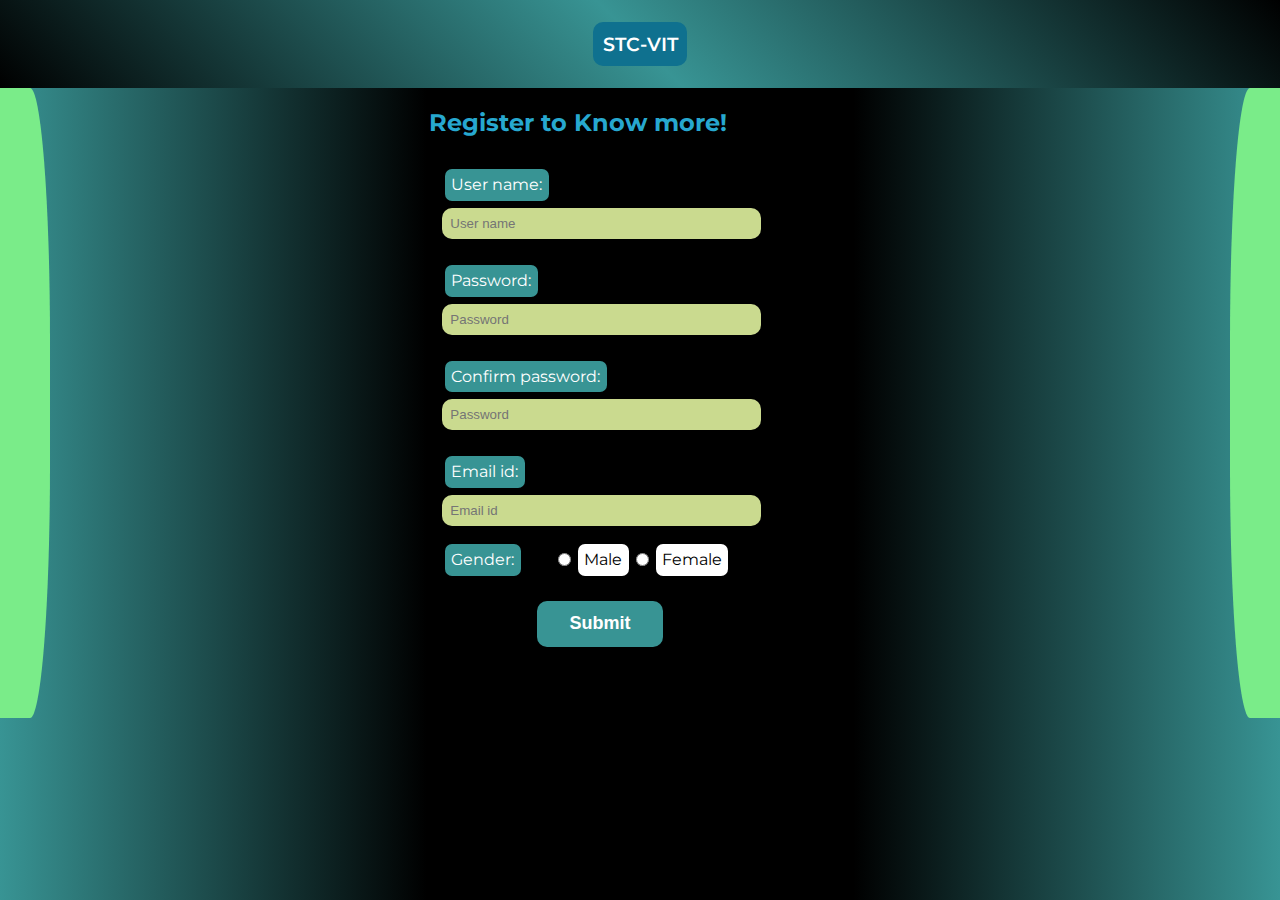
<file: index.html>
<!DOCTYPE html>
<html>
<head>
    <meta charset="UTF-8">
    <meta name="viewport" content="width=device-width, initial-scale=1.0">
    <title>Course registration</title>
    <link href="https://fonts.googleapis.com/css2?family=Oswald&display=swap" rel="stylesheet">
    <link href="https://fonts.googleapis.com/css2?family=Montserrat:wght@500&family=Oswald&display=swap" rel="stylesheet">
    <link rel="stylesheet" href="register.css">
    <script src="register.js"></script>
</head>
<body>
    <header>
        <p>STC-VIT</p>
    </header>
    <section>
        <div class="first"></div>
        <div class="second">
            <h2>Register to Know more!</h2><br>
            <form onsubmit="return validate();"
             action="course.html" class="register">
                <label for="uname">User name:</label><br>
                <input type="text" id="uname" name="uname" placeholder="User name">
                <span id="eruname">Username should be of length >= 8</span><br><br>
                <label for="password">Password:</label><br>
                <input type="password" id="password" name="password" placeholder="Password"><br><br>
                <label for="cpassword">Confirm password:</label><br>
                <input type="password" id="cpassword" name="cpassword" placeholder="Password">
                <span id="nomatch">The passwords do not match</span><br><br>
                <label for="email">Email id:</label><br>
                <input type="email" id="email" name="email" required placeholder="Email id"><br>
                <span class="gender">Gender:</span>
                <input type="radio" name="gender" id="male">
                <label for="male" id="male">Male</label>
                <input type="radio" name="gender" id="female">
                <label for="female" id="female">Female</label><br>
                <button type="submit" value="Submit" class="submit">Submit</button><br><br>
                <div>
                    <span id="erpassword">Password should be of min length 8,with one small,capital letter,one numerical </span><br>
                </div>
            </form>                
        </div>
        <div class="third"></div>
    </section>
</body>
</html>
</file>
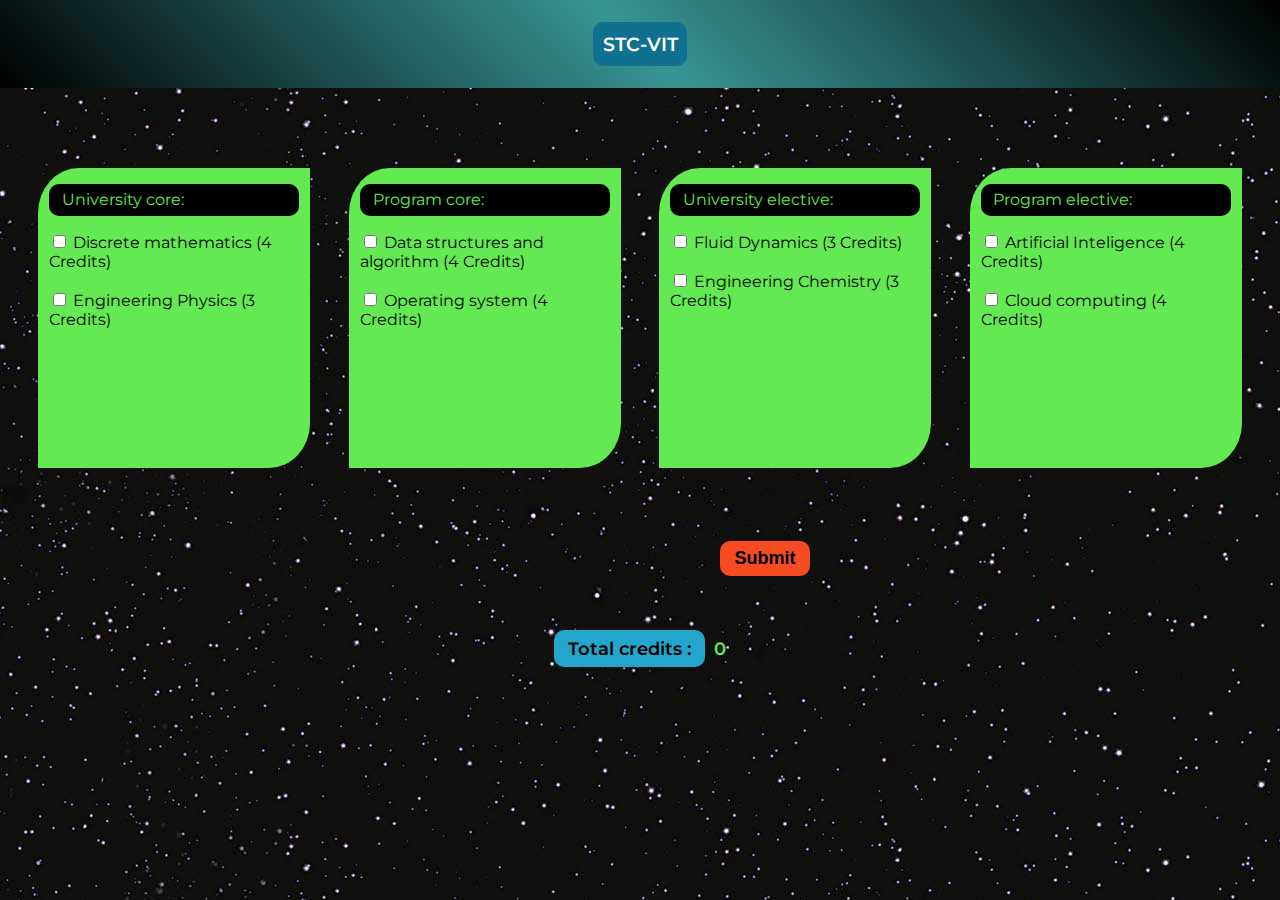
<file: course.html>
<!DOCTYPE html>
<html lang="en">
<head>
    <meta charset="UTF-8">
    <meta name="viewport" content="width=device-width, initial-scale=1.0">
    <link href="https://fonts.googleapis.com/css2?family=Oswald&display=swap" rel="stylesheet">
    <link href="https://fonts.googleapis.com/css2?family=Montserrat:wght@500&family=Oswald&display=swap" rel="stylesheet">
    <title>Course registration</title>
    <link rel="stylesheet" href="course.css">
    <script src="course.js"></script>
</head>
<body>
    <header>
        <p>STC-VIT</p>
    </header>
    <section>
        <div>
            <p>University core:</p> 
            <input type="checkbox" name="DM" id="DM">
            <label for="DM">Discrete mathematics (4 Credits)</label><br><br>
            <input type="checkbox" name="EP" id="EP">
            <label for="EP">Engineering Physics (3 Credits)</label>

        </div>
        <div>
            <p>Program core:</p>
            <input type="checkbox" name="DSA" id="DSA">
            <label for="DSA">Data structures and algorithm (4 Credits)</label><br><br>
            <input type="checkbox" name="OS" id="OS">
            <label for="OS">Operating system (4 Credits)</label>
        </div>
        <div>
            <p>University elective:</p>
            <input type="checkbox" name="FD" id="FD">
            <label for="FD">Fluid Dynamics (3 Credits)</label><br><br>
            <input type="checkbox" name="EC" id="EC">
            <label for="EC">Engineering Chemistry (3 Credits)</label>
        </div>
        <div>
            <p>Program elective:</p>
            <input type="checkbox" name="AI" id="AI">
            <label for="AI">Artificial Inteligence (4 Credits)</label><br><br>
            <input type="checkbox" name="CC" id="CC">
            <label for="CC">Cloud computing (4 Credits)</label>
        </div>
    </section>
    <button type="submit" onclick="calculate()">Submit</button>
    <div class=total>
        <p>Total credits :</p>
        <span id="total"> 0</span>
    </div>
</body>
</html>
</file>
<file: register.css>
body{
    margin: 0px;
    font-family: 'Montserrat', sans-serif;
    background-image: linear-gradient(90deg,rgb(56, 148, 148),black,black,rgb(56, 148, 148));
}
header p{
    padding: 0.5em;
    background-color: rgb(15, 113, 143);
    color: white;
    width: fit-content;
    font-weight: 600;
    border-radius: 10px;
    font-size: larger;
}
header{
    display:flex;
    justify-content: center;
    padding: 0.2em;
    background-image: linear-gradient(45deg,black,rgb(56, 148, 148),black);
}
h2{
    color: rgb(39, 168, 207);
}

#eruname,#erpassword,#nomatch{
    color: red;
    visibility: hidden;
}
input,label{
    margin: 1em;
}
.gender, label{
    padding: 0.4em;
    background-color: rgb(56, 148, 148);
    border-radius: 7px;
    color: white;
}
#male,#female{
    background-color: white;
    margin-left: 0.1em;
    margin-right: 0.1em;
    color: black;
}
input{
    border-radius: 10px;
    border-width: 0px;
    background-color:rgb(202, 218, 143);
    padding: 0.6em 10em 0.6em 0.6em;
}
section{
    display: flex;
    justify-content: space-between;
}
.second{
    position: relative;
    left: 10%;
}
.first, .third{
    width: 50px;
    height: 630px;
    background-color: rgb(122, 236, 137);
}
.first{
    border-bottom-right-radius: 40%;
    border-top-right-radius: 40%;
}
.third{
    border-top-left-radius: 40%;
    border-bottom-left-radius: 40%;
}
form span{
    margin-right: 2em;
    margin-left: 1em;
}
.submit{
    cursor: pointer;
    background-color:  rgb(56, 148, 148);
    padding: 0.7em 1.8em 0.7em 1.8em;
    border-radius: 10px;
    border-width: 0em;
    margin-top: 1.2em;
    margin-left: 6em;
    font-weight: 600;
    font-size: large;
    color: white;
}
.submit:hover{
    background-color: rgb(37, 197, 136);
    color: black;
}
</file>
<file: course.css>
body{
    margin: 0px;
    font-family: 'Montserrat', sans-serif;
    /* background-color: rgb(29, 28, 28); */
    background-image:url(BG\ for\ stc.jpg);
}
header p{
    padding: 0.5em;
    background-color: rgb(15, 113, 143);
    color: white;
    width: fit-content;
    font-weight: 600;
    border-radius: 10px;
    font-size: larger;
}
header{
    display:flex;
    justify-content: center;
    padding: 0.2em;
    background-image: linear-gradient(45deg,black,rgb(56, 148, 148),black);
}
section{
    display: flex;
    justify-content: space-evenly;
    align-items: center;
}
section div{
    position: relative;
    top: 80px;
    width: 250px;
    height: 300px;
    background-color:  rgb(99, 233, 81);
    padding: 0em 0.7em;
    border-radius: 15%;
    border-bottom-left-radius: 0em;
    border-top-right-radius: 0em ;
    border-color: rgb(36, 165, 204);
    border-left-width: 2em;
}
section div:hover{
    background-color: rgb(109, 236, 236);
    border-radius: 15%;
    border-bottom-right-radius: 0em;
    border-top-left-radius: 0em ;

}
div p{
    background-color: rgb(0, 0, 0);
    padding: 0.4em 0.8em;
    border-radius: 10px;
    color: rgb(99, 233, 81);
}
.total p{
    margin: 0em;
    background-color: rgb(36, 165, 204);
    width:fit-content;
    color: black;
}
.total{
    margin-top: 3em;
    display: flex;
    justify-content: center;
    font-weight: 600;
    font-size: large;
}
.total span{
    margin-left: 0.5em;
    margin-top: 0.4em;
    color: rgb(99, 233, 81);
}
button{
    border-width: 0em;
    background-color: rgb(247, 75, 33);
    padding: 0.4em 0.8em; 
    font-size: large;
    margin-left: 40em;
    margin-top: 8.5em;
    border-radius: 10px;
    font-weight: 550;
}
button:hover{
    background-color:  rgb(99, 233, 81);
}
</file>
